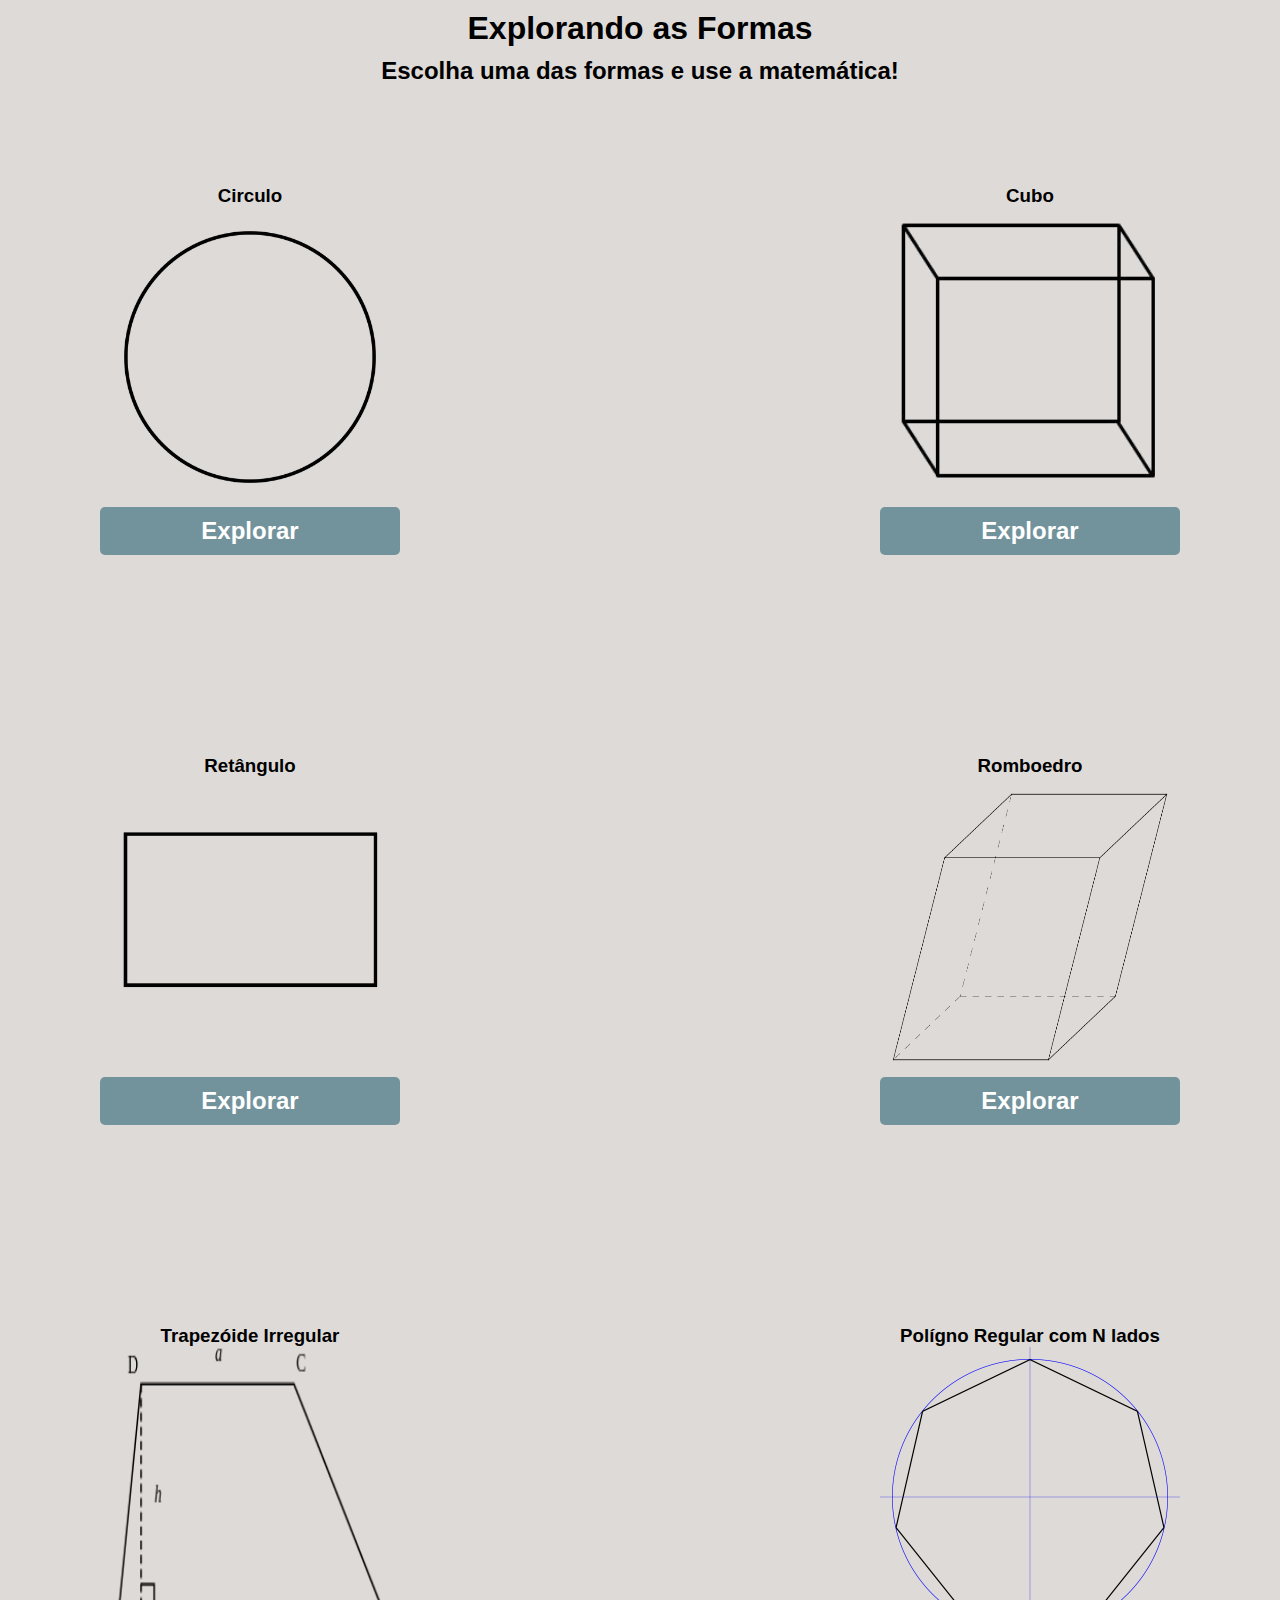
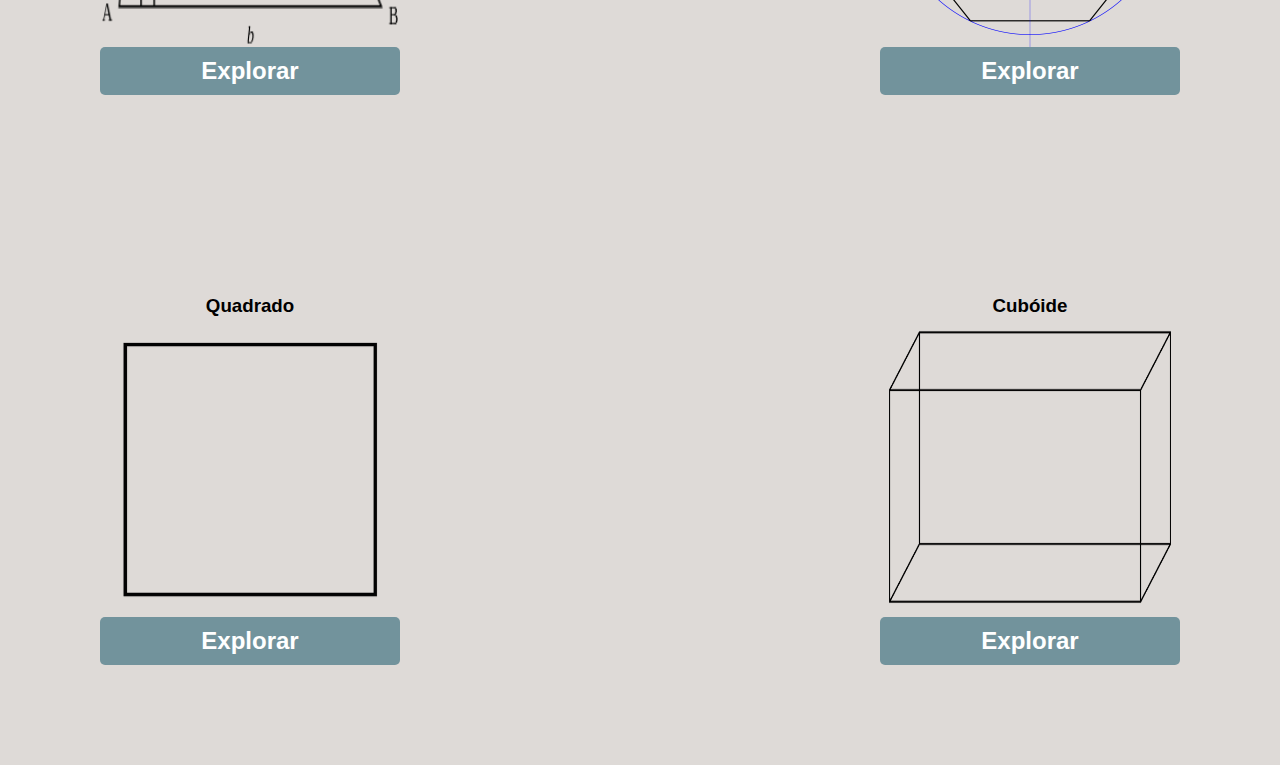
<file: index.html>
<!DOCTYPE html>
<html lang="pt-BR">
<head>
    <meta charset="UTF-8">
    <meta name="viewport" content="width=device-width, initial-scale=1.0">
    <link rel="stylesheet" href="CSS/styles.css">
    <title>Explorando as Formas</title>
</head>
<body>
    <header>
        <h1>Explorando as Formas</h1>
        <h2>Escolha uma das formas e use a matemática!</h2>
    </header>
    <main>
        <section class="section1">
            <aside class="forma-geo">
                <h3>Circulo</h3>
                <img src="assets/circulo.png" alt="circulo">
                <a href="circulo.html" class="btns">Explorar</a>
            </aside>
            <aside class="forma-geo">
                <h3>Cubo</h3>
                <img src="assets/cubo.png" alt="cubo">
                <a href="cubo.html" class="btns">Explorar</a>
            </aside>
        </section>
        <section class="section2">
            <div class="forma-geo">
                <h3>Retângulo</h3>
                <img src="assets/retangulo.png" alt="retangulo">
                <a href="retangulo.html" class="btns">Explorar</a>
            </div>
            <div class="forma-geo">
                <h3>Romboedro</h3>
                <img src="assets/romboedro.png" alt="romboedro">
                <a href="romboedro.html" class="btns">Explorar</a>
            </div>
            
        </section>
        <section class="section3">
            <div class="forma-geo">
                <h3>Trapezóide Irregular</h3>
                <img src="assets/trapezoid.png" alt="trapezoide">
                <a href="trapezoide.html" class="btns">Explorar</a>
            </div>
            <div class="forma-geo">
                <h3>Polígno Regular com N lados </h3>
                <img src="assets/poligono.png" alt="poligono">
                <a href="poligono.html" class="btns">Explorar</a>
            </div>

        </section>
        <section class="section4">
            <div class="forma-geo">
                <h3>Quadrado</h3>
                <img src="assets/quadrado.png" alt="quadrado">
                <a href="quadrado.html" class="btns">Explorar</a>
            </div>
            <div class="forma-geo">
                <h3>Cubóide</h3>
                <img src="assets/cuboid.png" alt="cuboide">
                <a href="cuboide.html" class="btns">Explorar</a>
            </div>

        </section>
    </main>
    
</body>
</html>
</file>
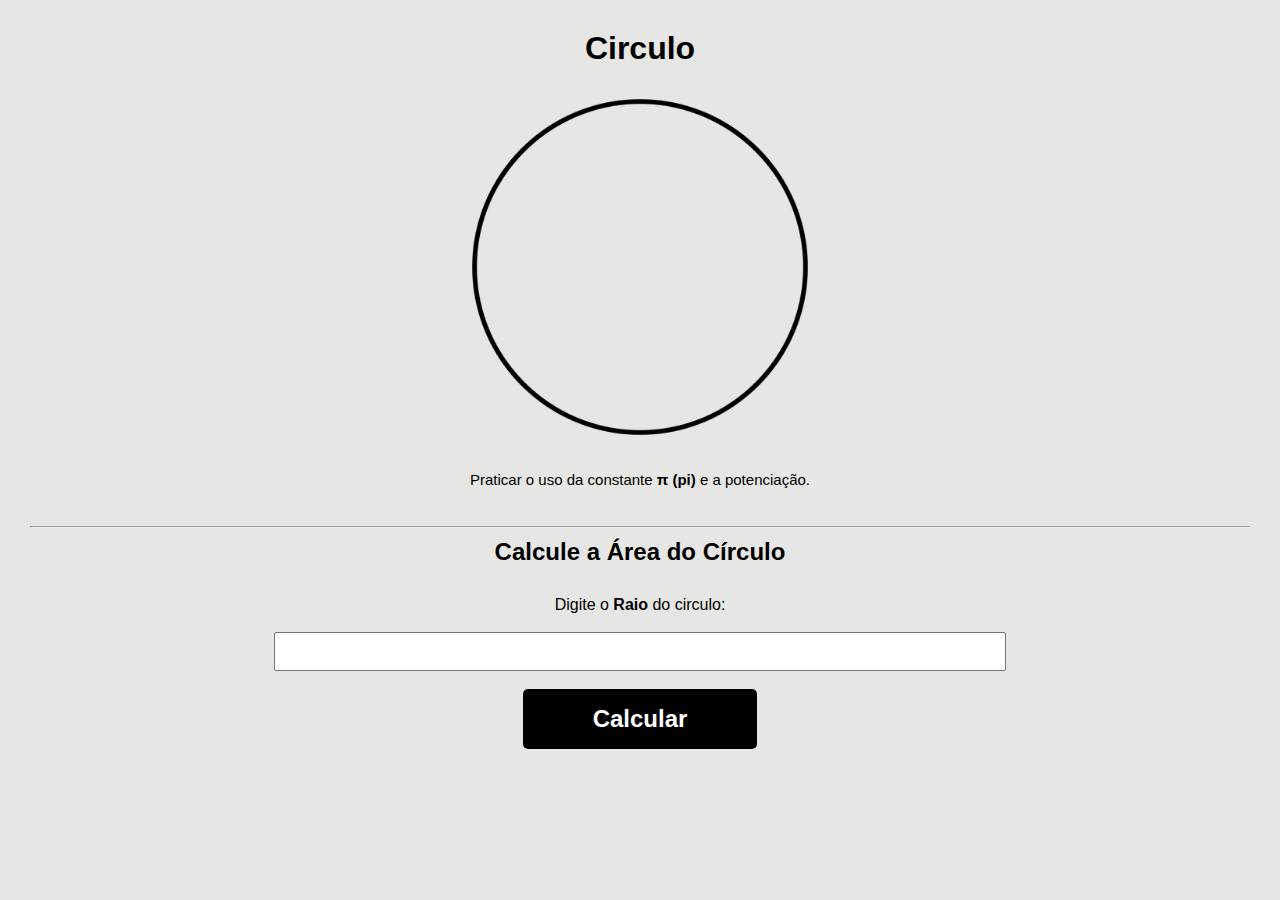
<file: circulo.html>
<!DOCTYPE html>
<html lang="pt-BR">
<head>
    <meta charset="UTF-8">
    <meta name="viewport" content="width=device-width, initial-scale=1.0">
    <title>Circulo</title>
    <link rel="stylesheet" href="CSS/styles2.css">
</head>

    <h1>Circulo</h1>
    <img src="assets/circulo.png" alt="circulo">
    <p> Praticar o uso da constante <strong>π (pi)</strong> e a potenciação.</p><br>
    <hr>
    <h2>Calcule a Área do Círculo</h2>

<form id="circuloForm">
    <label for="raio">Digite o <strong>Raio</strong> do circulo:</label><br><br>
    <input type="number" id="raio" name="raio" required><br><br>
    <button type="submit">Calcular</button>
</form>

<div id="resultado"></div>

<script>
    document.getElementById("circuloForm").addEventListener("submit", function(event) {
        event.preventDefault(); 
        
        let radius = parseFloat(document.getElementById("raio").value);
        
        let area = Math.PI * radius * radius;
        
        document.getElementById("resultado").innerHTML = "A área do círculo é: " + area.toFixed(2);
    });
</script>

    
</body>
</html>
</file>
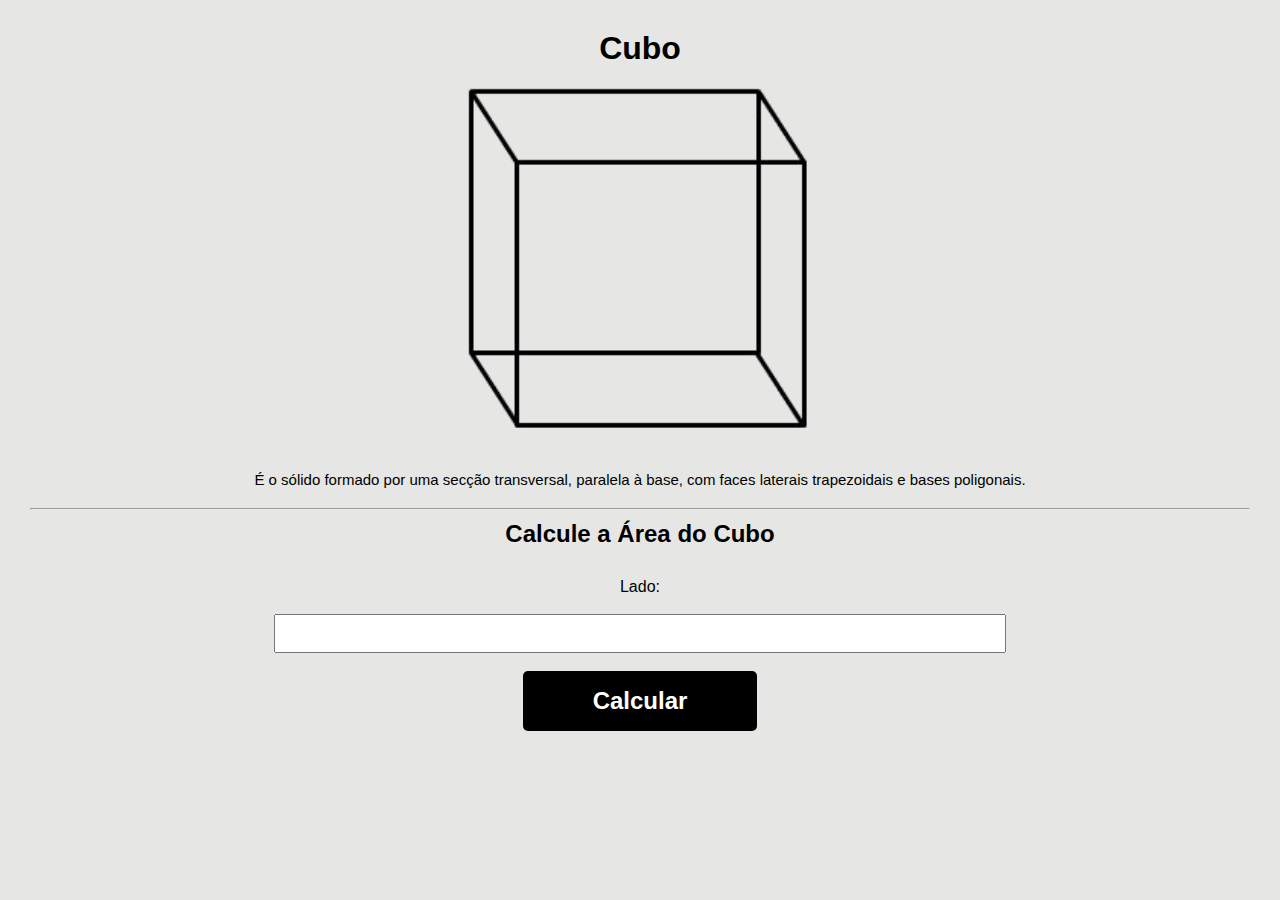
<file: cubo.html>
<!DOCTYPE html>
<html lang="pt-BR">
<head>
    <meta charset="UTF-8">
    <meta name="viewport" content="width=device-width, initial-scale=1.0">
    <title>Cubo</title>
    <link rel="stylesheet" href="CSS/styles2.css">
</head>

<body>
    <h1>Cubo</h1>
    <img src="assets/cubo.png" alt="cubo">
    <p>É o sólido formado por uma secção transversal, paralela à base, com faces laterais trapezoidais e bases poligonais.</p>
    <hr>
    <h2>Calcule a Área do Cubo</h2>

<form id="cuboForm">
    <label for="lado">Lado:</label><br><br>
    <input type="number" id="lado" name="lado" required><br><br>
    <button type="submit">Calcular</button>
</form>

<div id="resultado"></div>

<script>
    document.getElementById("cuboForm").addEventListener("submit", function(event) {
        event.preventDefault(); // Evita o comportamento padrão do formulário
        
        // Obtemos o valor do lado do cubo do campo de entrada
        var side = parseFloat(document.getElementById("lado").value);
        
        // Calculamos a área do cubo
        var area = 6 * side * side;
        
        // Exibimos o resultado
        document.getElementById("resultado").innerHTML = "A área do cubo é: " + area.toFixed(2);
    });
</script>
</body>
</html>
</file>
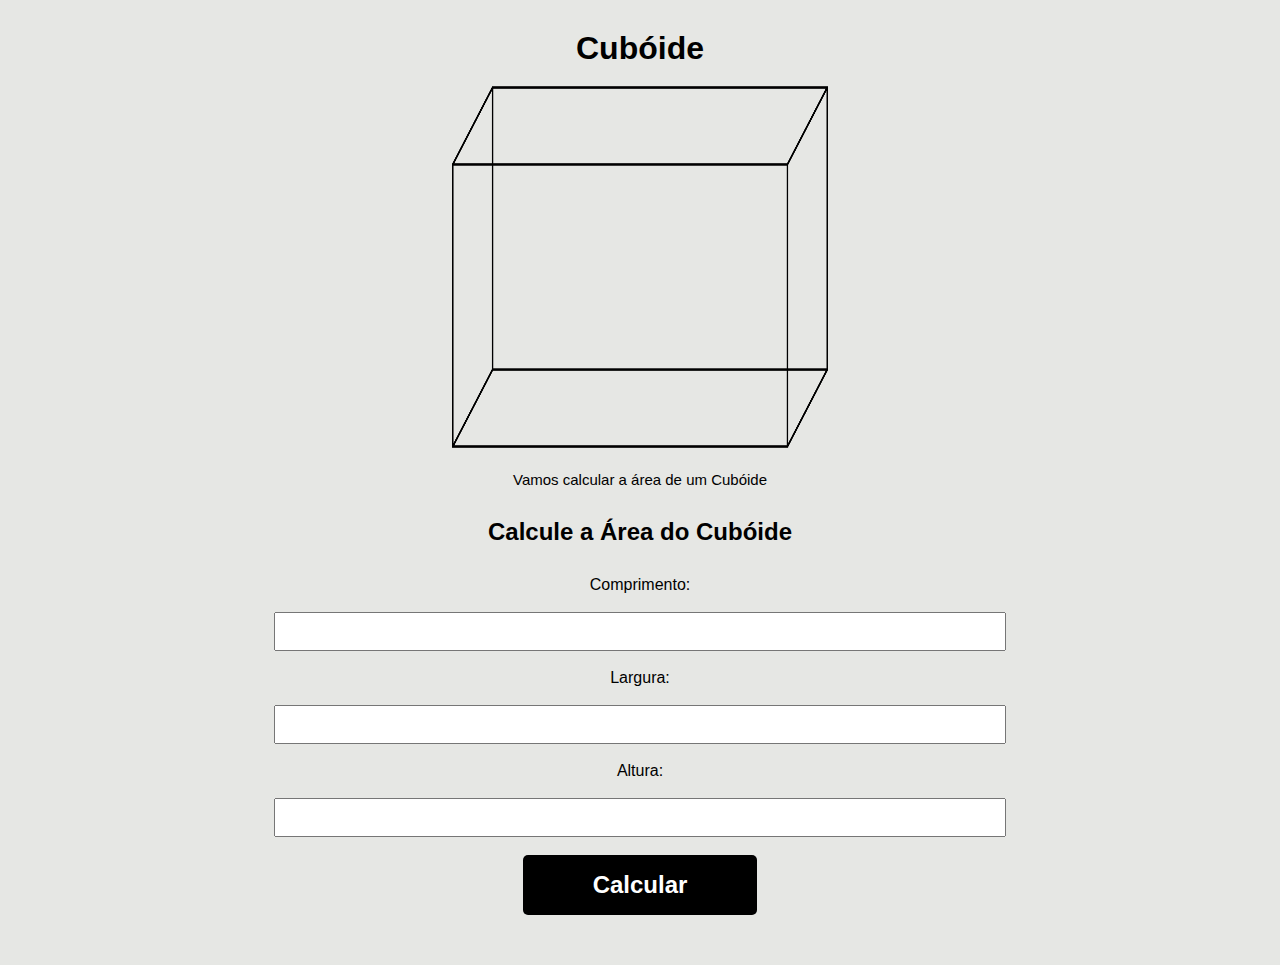
<file: cuboide.html>
<!DOCTYPE html>
<html lang="pt-BR">
<head>
    <meta charset="UTF-8">
    <meta name="viewport" content="width=device-width, initial-scale=1.0">
    <title>Cubóide</title>
    <link rel="stylesheet" href="CSS/styles2.css">
    
</head>
<body>
    <h1>Cubóide</h1>
    <img src="assets/cuboid.png" alt="cuboide">
    <p>Vamos calcular a área de um Cubóide</p>
   
        <h2>Calcule a Área do Cubóide</h2>
        <form id="cuboideForm">
            <label for="comp">Comprimento:</label><br><br>
            <input type="number" id="comp" name="comp" required><br><br>
    
            <label for="larg">Largura:</label><br><br>
            <input type="number" id="larg" name="larg" required><br><br>
    
            <label for="alt">Altura:</label><br><br>
            <input type="number" id="alt" name="alt" required><br><br>
    
            <button type="submit">Calcular</button>
        </form>
        <div id="resultado"></div>
   
    
    <script>
    document.getElementById('cuboideForm').addEventListener('submit', function(event) {
        event.preventDefault();
    
        let comprimento = Number(document.getElementById('comp').value);

        let largura = Number(document.getElementById('larg').value);

        let altura = Number(document.getElementById('alt').value);
    
        let area = 2 * ((comprimento * largura) + (comprimento * altura) + (largura * altura));
    

        document.getElementById('resultado').innerHTML = `A área do cubóide é ${ area.toFixed(2)}`;
    });
    </script>
</body>
</html>
</file>
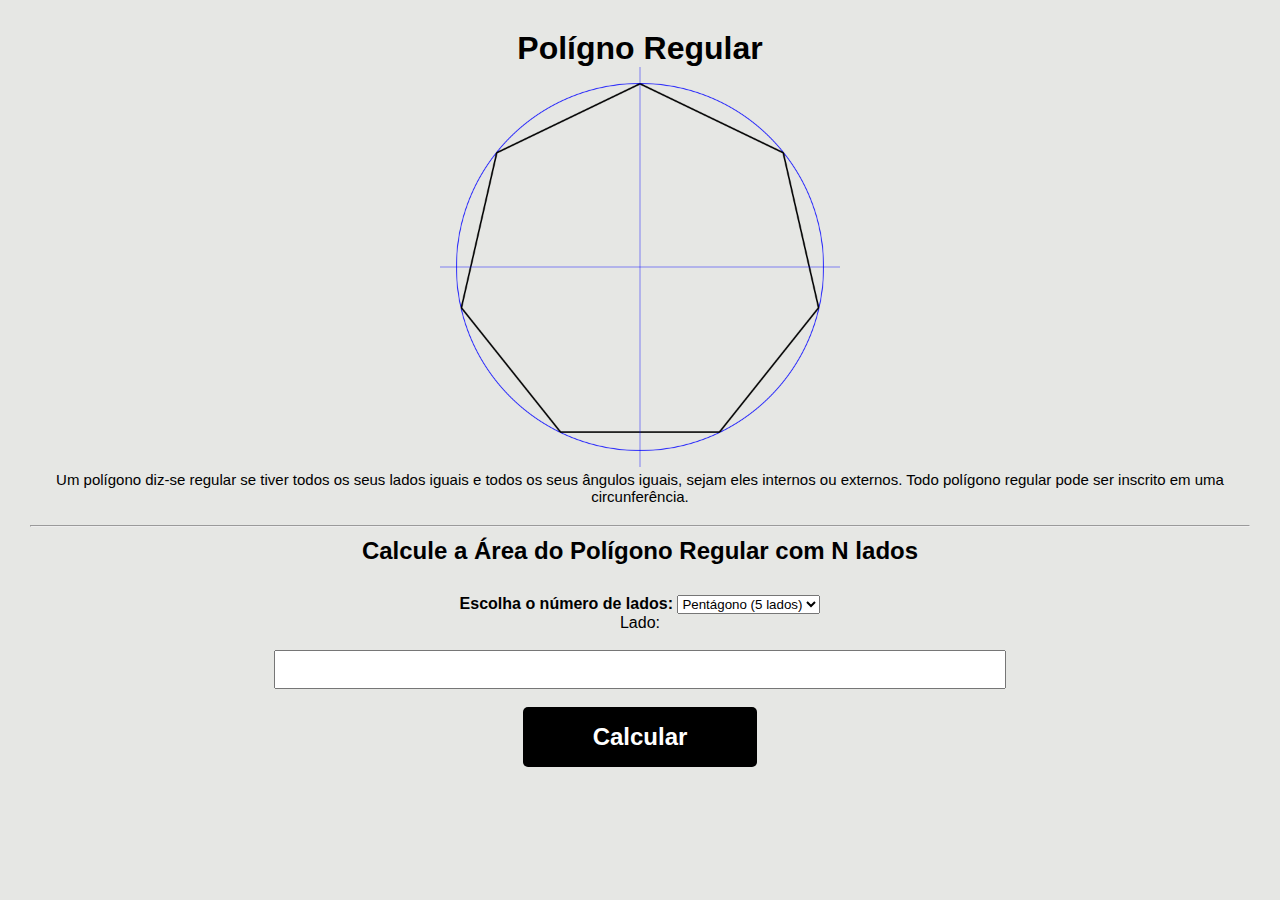
<file: poligono.html>
<!DOCTYPE html>
<html lang="pt-BR">
<head>
    <meta charset="UTF-8">
    <meta name="viewport" content="width=device-width, initial-scale=1.0">
    <title>Polígono Regular</title>
    <link rel="stylesheet" href="CSS/styles2.css">
    
</head>
<body>
    <h1>Polígno Regular</h1>
    <img src="assets/poligono.png" alt="poligono">
    <p>Um polígono diz-se regular se tiver todos os seus lados iguais e todos os seus ângulos iguais, sejam eles internos ou externos. Todo polígono regular pode ser inscrito em uma circunferência. </p>

    <hr>

    <h2>Calcule a Área do Polígono Regular com <strong>N</strong> lados</h2>
    <form id="poligonoForm">
        <label for="numLados"><strong>Escolha o número de lados:</strong></label>
        <select id="numLados" name="numLados">
            <option value="5">Pentágono (5 lados)</option>
            <option value="6">Hexágono (6 lados)</option>
            <option value="7">Heptágono (7 lados)</option>
        
        </select>
        <br>
        <label for="compLado" id=lado_label>Lado:</label><br><br>
        <input type="number" id="compLado" name="compLado" required><br><br>
        <button type="submit">Calcular</button>
    </form>
    
    <div id="resultado"></div>
    
    <script>
        document.getElementById("poligonoForm").addEventListener("submit", function(event) {
            event.preventDefault(); 
            
            let numLados = parseFloat(document.getElementById("numLados").value);
            let compLados = parseFloat(document.getElementById("numLados").value);
            
            let angCentro = (2 * Math.PI) / numLados;
            let triaguloArea = 0.5 * compLados * compLados * Math.sin(angCentro); 
            let area = triaguloArea * numLados; 
 
            document.getElementById("resultado").innerHTML = "A área do polígono regular é: " + area.toFixed(2);
        });
    </script>
    



</body>
</html>
</file>
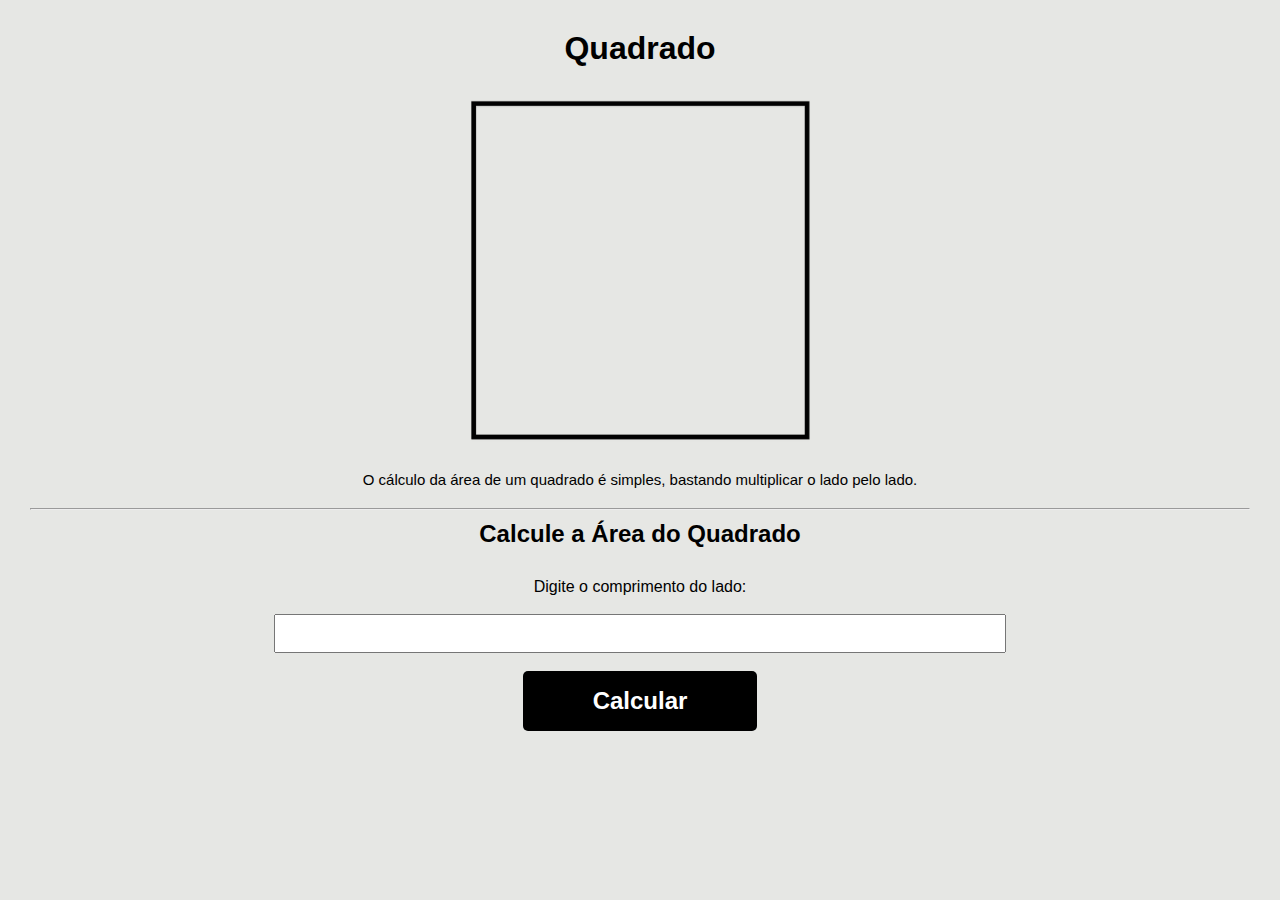
<file: quadrado.html>
<!DOCTYPE html>
<html lang="pt-BR">
<head>
    <meta charset="UTF-8">
    <meta name="viewport" content="width=device-width, initial-scale=1.0">
    <title>Quadrado</title>
    <link rel="stylesheet" href="CSS/styles2.css">
    
</head>
<body>
    <h1>Quadrado</h1>
    <img src="assets/quadrado.png" alt="quadrado">
    <p>O cálculo da área de um quadrado é simples, bastando multiplicar o lado pelo lado.</p>

    <hr>

    <h2>Calcule a Área do Quadrado</h2>
    

<form id="quadradoForm">
    <label for="lado">Digite o comprimento do lado:</label><br><br>

    <input type="number" id="squarelado" name="squarelado" required><br><br>

    <button type="submit">Calcular</button>
</form>

<div id="resultado"></div>

<script>
    document.getElementById("quadradoForm").addEventListener("submit", function(event) {
        event.preventDefault();
        
        let lado = parseFloat(document.getElementById("squarelado").value);
        
        let area = lado * lado;
        
        document.getElementById("resultado").innerHTML = `A área do quadrado é ${ area.toFixed(2)}`
    });
</script>

    
</body>
</html>
</file>
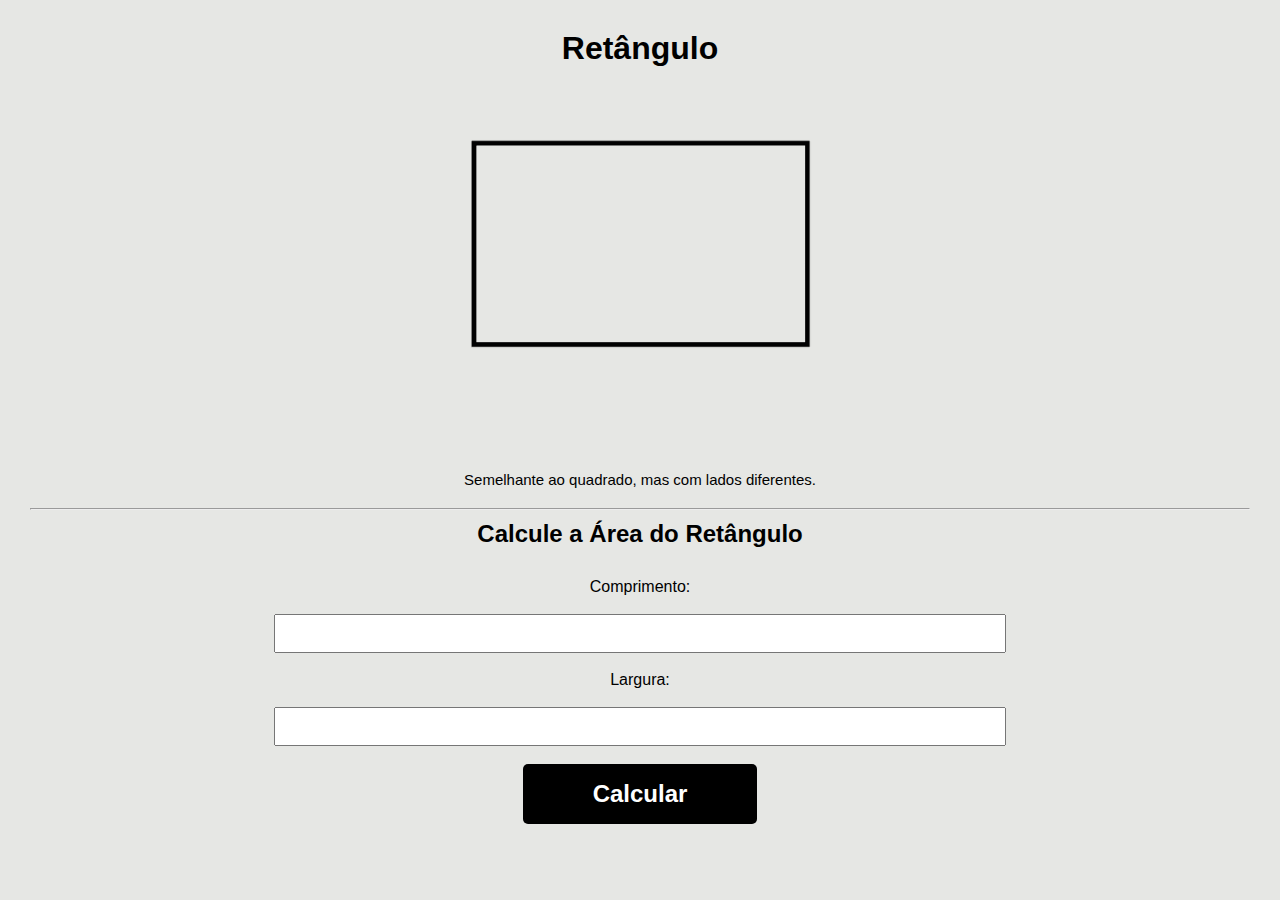
<file: retangulo.html>
<!DOCTYPE html>
<html lang="pt-BR">
<head>
    <meta charset="UTF-8">
    <meta name="viewport" content="width=device-width, initial-scale=1.0">
    <title>Retângulo</title>
    <link rel="stylesheet" href="CSS/styles2.css">
</head> 

</style>

<body>
    <h1>Retângulo</h1>
    <img src="assets/retangulo.png" alt="retangulo">
    <p>Semelhante ao quadrado, mas com lados diferentes.</p>
    <hr>
    <h2>Calcule a Área do Retângulo</h2>
    

<form id="retanguloForm">
    <label for="comp">Comprimento:</label><br><br>
    <input type="number" id="comp" name="comp" required><br><br>
    
    <label for="larg">Largura:</label><br><br>
    <input type="number" id="larg" name="larg" required><br><br>
   
    <button type="submit">Calcular</button>
</form>

<div id="resultado"></div>

<script>
    document.getElementById("retanguloForm").addEventListener("submit", function(event) {
        event.preventDefault(); 
        
       
        var comprimento = parseFloat(document.getElementById("comp").value);
        var largura = parseFloat(document.getElementById("larg").value);
        
        
        var area = comprimento * largura;
        
       
        document.getElementById("resultado").innerHTML = "A área do retângulo é: " + area.toFixed(2);
    });
</script>
    
</body>
</html>
</file>
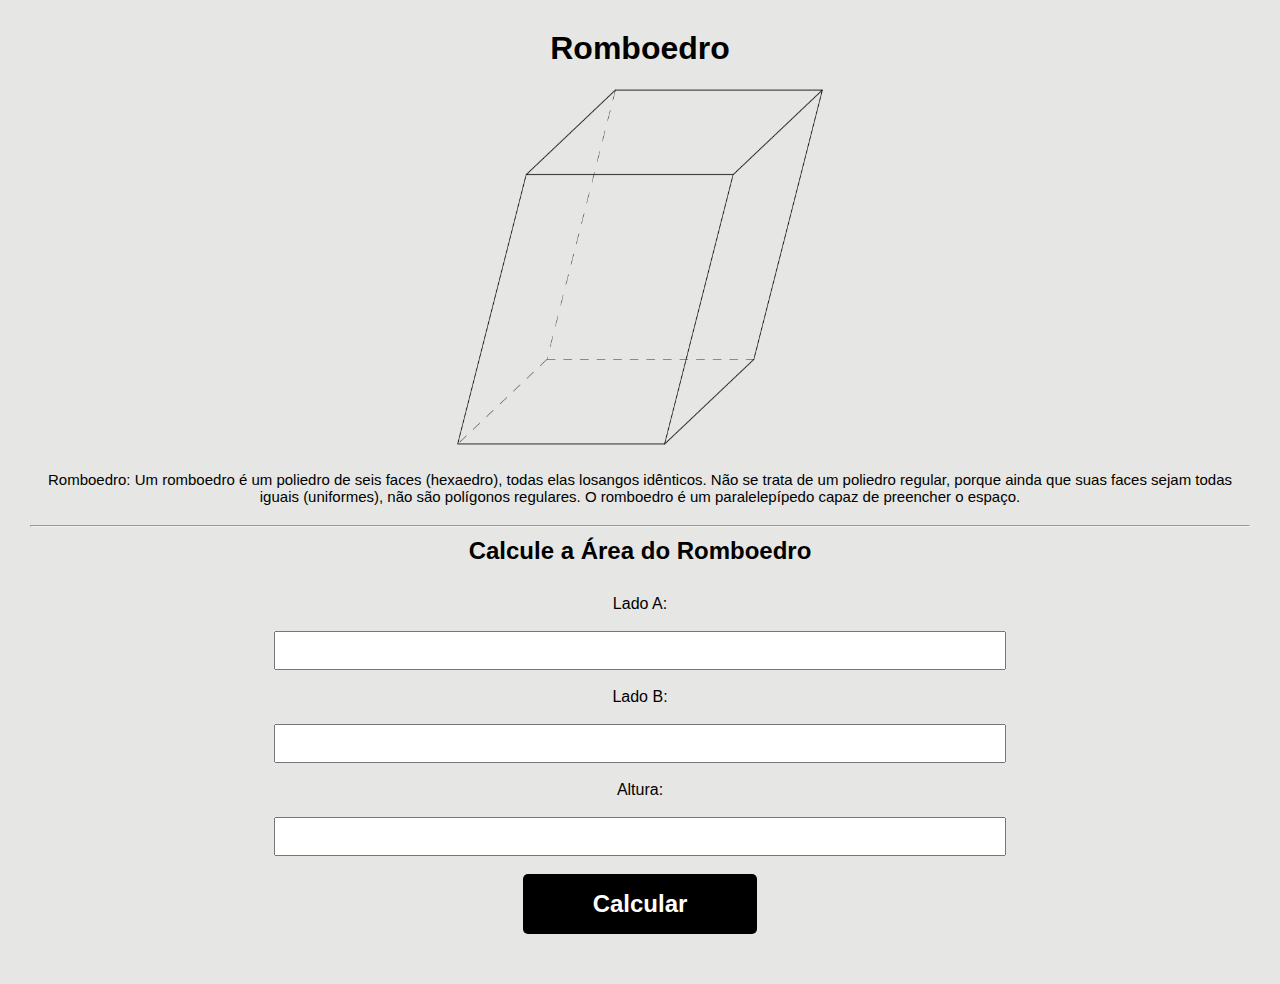
<file: romboedro.html>
<!DOCTYPE html>
<html lang="pt-BR">
<head>
    <meta charset="UTF-8">
    <meta name="viewport" content="width=device-width, initial-scale=1.0">
    <title>Romboedro</title>
    <link rel="stylesheet" href="CSS/styles2.css">
    
</head>
<body>
    <h1>Romboedro</h1>
    <img src="assets/romboedro.png" alt="romboedro">
    <p>Romboedro: Um romboedro é um poliedro de seis faces (hexaedro), todas elas losangos idênticos. Não se trata de um poliedro regular, porque ainda que suas faces sejam todas iguais (uniformes), não são polígonos regulares. O romboedro é um paralelepípedo capaz de preencher o espaço.</p>

    <hr>

    <h2>Calcule a Área do Romboedro</h2>

<form id="romboedroForm">
    <label for="ladoA">Lado A:</label><br><br>

    <input type="number" id="ladoA" name="ladoA" required><br><br>
    
    <label for="ladoB">Lado B:</label><br><br>

    <input type="number" id="ladoB" name="ladoB" required><br><br>
    
    <label for="alt">Altura:</label><br><br>

    <input type="number" id="alt" name="alt" required><br><br>
    
    <button type="submit">Calcular</button>
</form>

<div id="resultado"></div>

<script>
    document.getElementById("romboedroForm").addEventListener("submit", function(event) {
        event.preventDefault(); 

        let ladoA = parseFloat(document.getElementById("ladoA").value);
        let ladoB = parseFloat(document.getElementById("ladoB").value);
        let altura = parseFloat(document.getElementById("alt").value);
        
        let area = 2 * (ladoA * ladoB + ladoA * altura + ladoB * altura);
        
        document.getElementById("resultado").innerHTML = "A área do romboedro é: " + area.toFixed(2);
    });
</script>

    
</body>
</html>
</file>
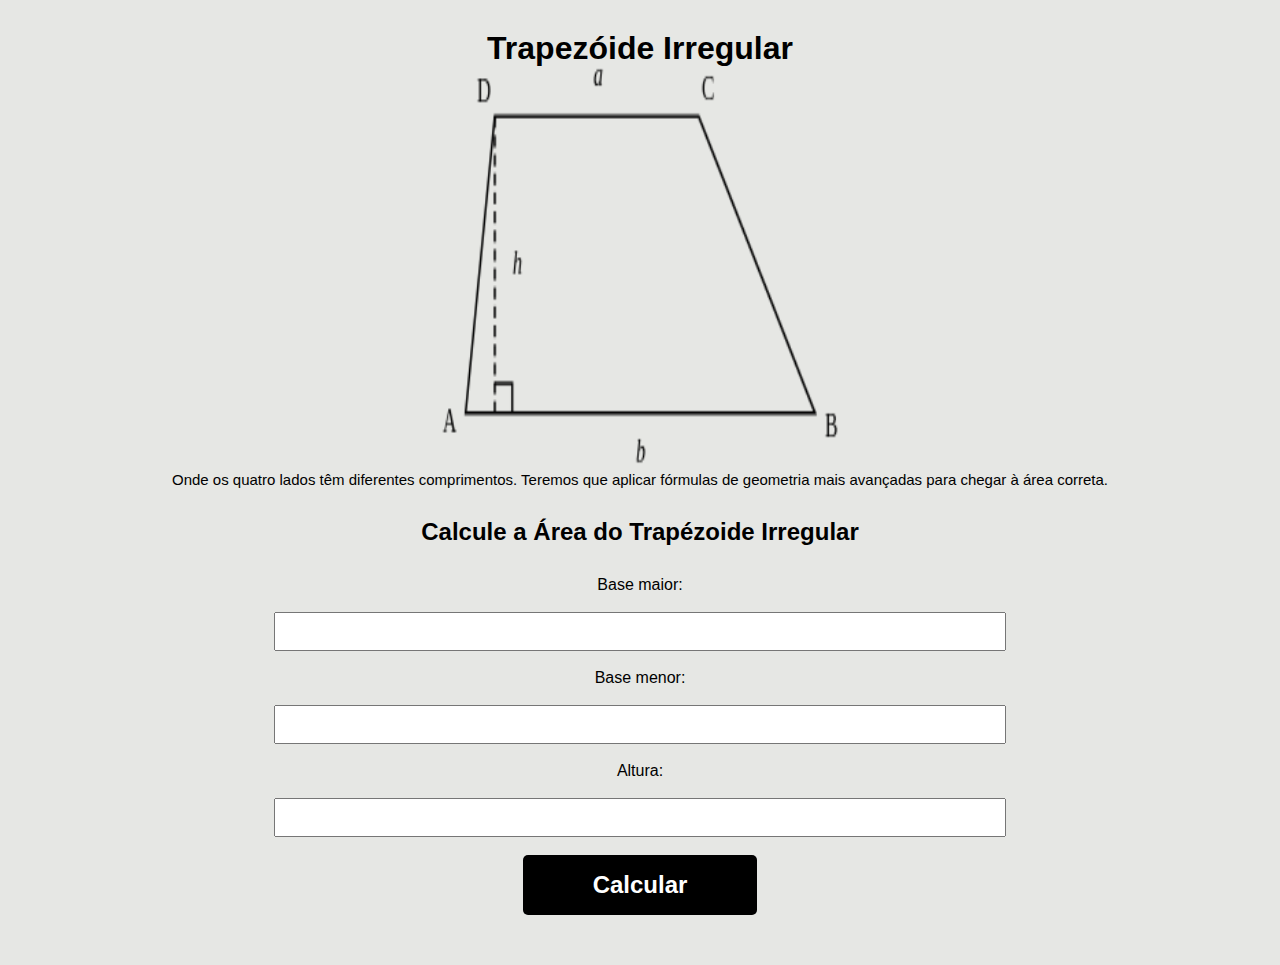
<file: trapezoide.html>
<!DOCTYPE html>
<html lang="pt-BR">
<head>
    <meta charset="UTF-8">
    <meta name="viewport" content="width=device-width, initial-scale=1.0">
    <title>Trapezóide Irregular</title>
    <link rel="stylesheet" href="CSS/styles2.css">
    
</head>
<body>
    <h1>Trapezóide Irregular</h1>
    <img src="assets/trapezoid.png" alt="trapezoide">
    <p>Onde os quatro lados têm diferentes comprimentos. Teremos que aplicar fórmulas de geometria mais avançadas para chegar à área correta.</p>
    <h2>Calcule a Área do Trapézoide Irregular</h2>

<form id="trapezoideForm">
    <label for="base1">Base maior:</label><br><br>

    <input type="number" id="base1" name="base1" required><br><br>
    
    <label for="base2">Base menor:</label><br><br>

    <input type="number" id="base2" name="base2" required><br><br>
   
    <label for="alt">Altura:</label><br><br>

    <input type="number" id="alt" name="alt" required><br><br>
    
    <button type="submit">Calcular</button>
</form>

<div id="resultado"></div>

<script>
    document.getElementById("trapezoideForm").addEventListener("submit", function(event) {
        event.preventDefault();
        
        
        let base1 = parseFloat(document.getElementById("base1").value);
        let base2 = parseFloat(document.getElementById("base2").value);
        let altura = parseFloat(document.getElementById("alt").value);
        
        let area = (base1 + base2) * altura / 2;
    
        document.getElementById("resultado").innerHTML = "A área do trapézio irregular é: " + area.toFixed(2);
    });
</script>
</body>
</html>
</file>
<file: CSS/styles.css>
*{
    margin: 0;
    padding: 0;
}
body{
    font-family: Arial, Helvetica, sans-serif;
    background-color: #dedad7;
    
}
header{
    text-align: center;
    
}
h1{
    padding-bottom: 10px;
    padding-top: 10px;
    font-weight: 900;
}
main{
    text-align: center;
    width: 100%;
    
}
.section1,.section2, .section3, .section4{
    display: flex;
    flex-direction: row;
    justify-content: space-between;
    padding: 100px;
    
}
img{
    width: 300px;
    height: 300px;
}
.forma-geo{
    display: flex;
    flex-direction: column;
    flex-wrap:wrap ;
}
.btns{
    text-decoration: none;
    background: #72939c;
    color: #fff;
    font-size: 24px;
   text-align: center;
   border-radius: 5px;
   padding: 10px 45px;
   font-weight: bold;

}
.btns:hover{
    opacity: 0.8;
}
</file>
<file: CSS/styles2.css>
*{
    margin: 0;
    padding: 0;
}
body{
    font-family: Arial, Helvetica, sans-serif;
    padding:30px ;
    text-align: center;
    background-color:#e6e7e4 ;
}
img{
    width: 400px;
    height: 400px;
}
h2{
    padding: 10px;
}
form{
    padding: 20px;
    
}
input{
    padding: 10px;
    width: 60%;
}
button{
    border: none;
    padding: 16px 70px;
    background-color: black;
    color: #fff;
    font-size: 24px;
    font-weight: 800;
    cursor: pointer;
    border-radius: 5px;
}
button:hover{
    transform: scale(1.02);
}
#resultado{
    font-weight: bold;
    font-size: 20px;
}
p{
    padding-bottom: 20px;
    font-size: 15px;
}
</file>
